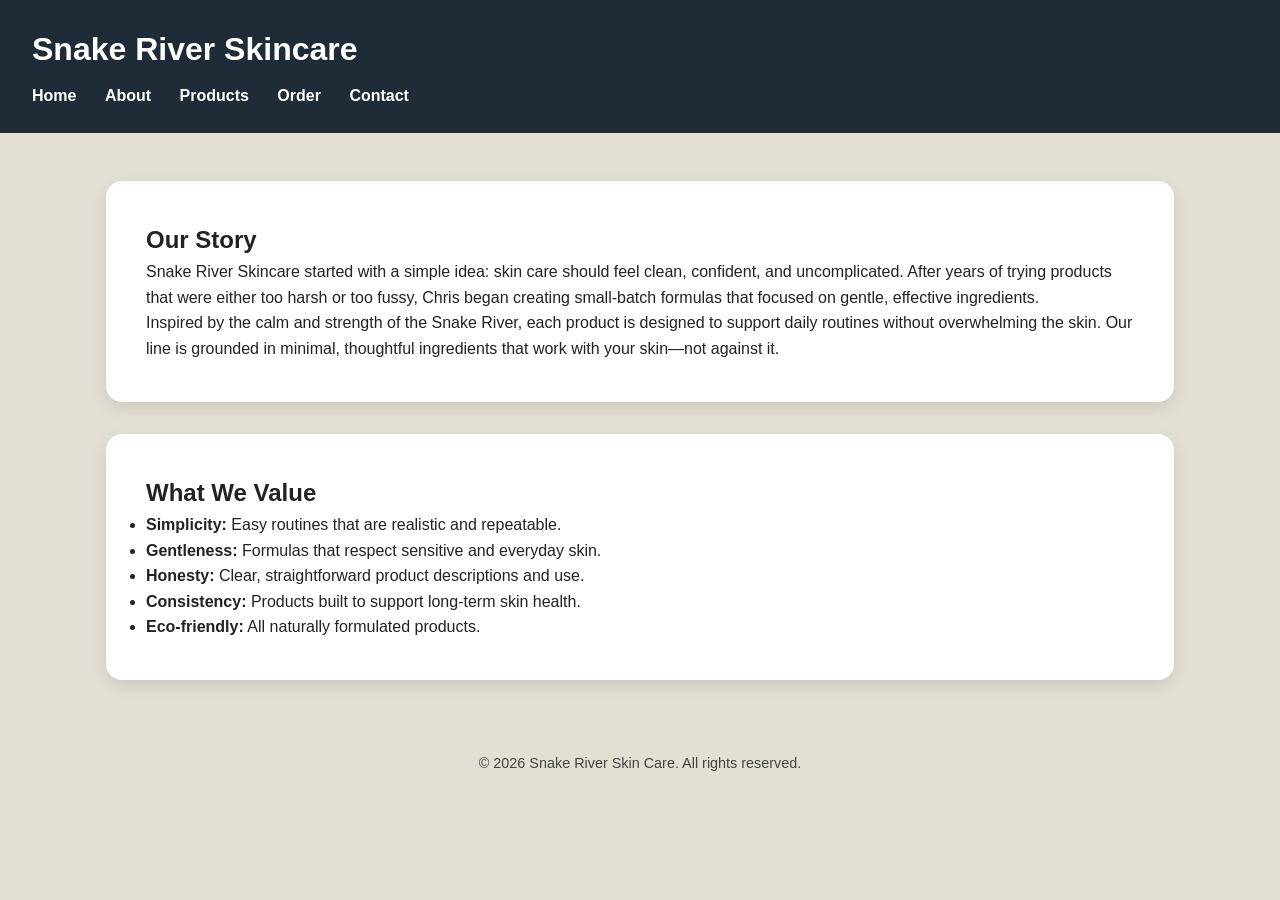
<file: about.html>
<!DOCTYPE html>
<html lang="en">
<head>
    <meta charset="UTF-8">
    <title>About – Snake River Skin Care</title>
    <link rel="stylesheet" href="stylesheet.css">
</head>
<body>
<header>
    <h1>Snake River Skincare</h1>
    <nav>
        <a href="index.html">Home</a>
        <a href="about.html">About</a>
        <a href="products.html">Products</a>
        <a href="order.html">Order</a>
        <a href="contact.html">Contact</a>
    </nav>
</header>

<main>
    <section class="hero-box">
        <h2>Our Story</h2>
        <p>
            Snake River Skincare started with a simple idea: skin care should feel
            clean, confident, and uncomplicated. After years of trying products that
            were either too harsh or too fussy, Chris began creating small-batch
            formulas that focused on gentle, effective ingredients.
        </p>
        <p>
            Inspired by the calm and strength of the Snake River, each product is
            designed to support daily routines without overwhelming the skin. Our
            line is grounded in minimal, thoughtful ingredients that work with your
            skin—not against it.
        </p>
    </section>

    <section class="hero-box" style="margin-top: 2rem;">
        <h2>What We Value</h2>
        <ul>
            <li><strong>Simplicity:</strong> Easy routines that are realistic and repeatable.</li>
            <li><strong>Gentleness:</strong> Formulas that respect sensitive and everyday skin.</li>
            <li><strong>Honesty:</strong> Clear, straightforward product descriptions and use.</li>
            <li><strong>Consistency:</strong> Products built to support long-term skin health.</li>
            <li><strong>Eco-friendly:</strong> All naturally formulated products.</li>
        </ul>
    </section>
</main>

<footer>
    <p>&copy; 2026 Snake River Skin Care. All rights reserved.</p>
</footer>
</body>
</html>
</file>
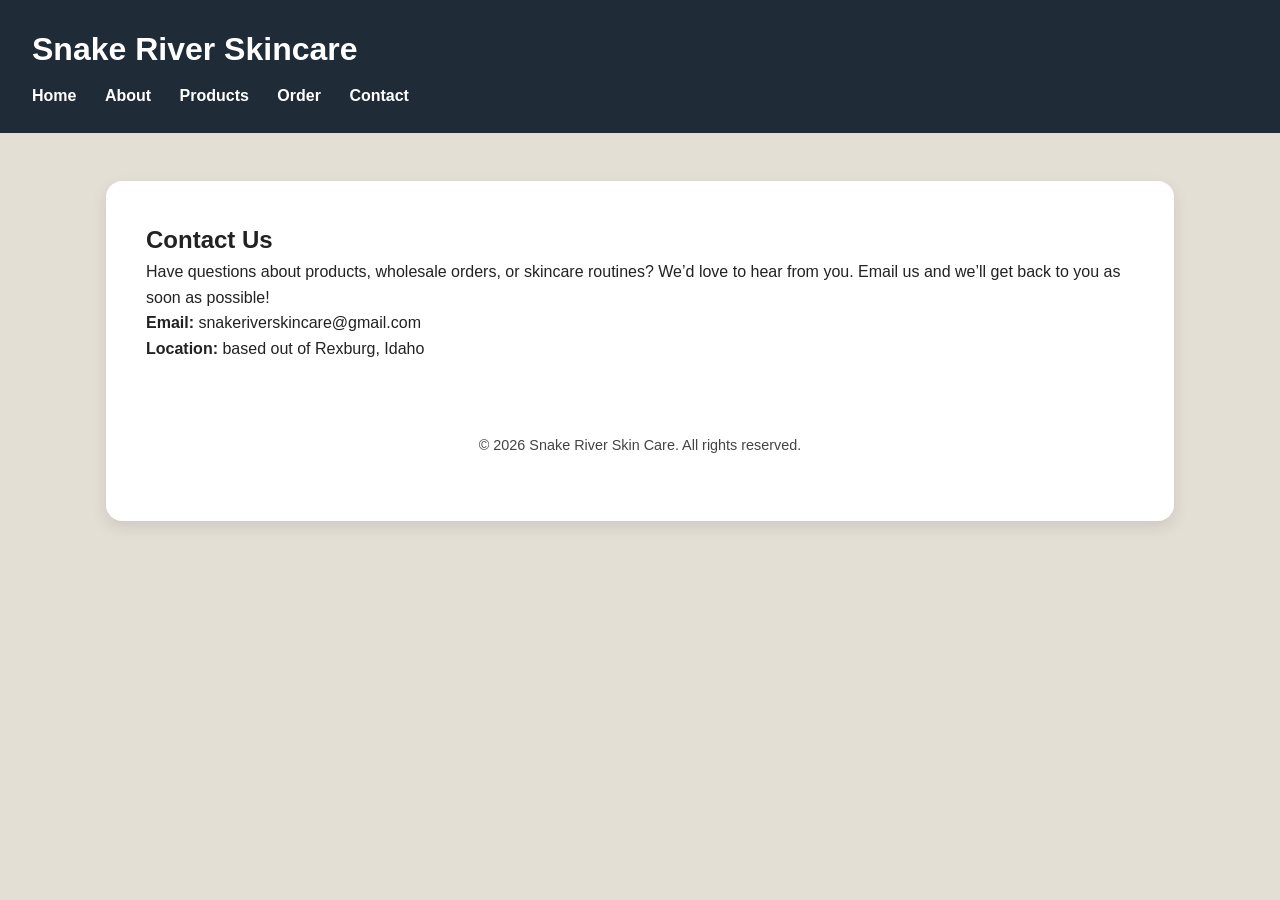
<file: contact.html>
<!DOCTYPE html>
<html lang="en">
<head>
    <meta charset="UTF-8">
    <title>Contact – Snake River Skin Care</title>
    <link rel="stylesheet" href="stylesheet.css">
</head>
<body>
<header>
    <h1>Snake River Skincare</h1>
    <nav>
        <a href="index.html">Home</a>
        <a href="about.html">About</a>
        <a href="products.html">Products</a>
        <a href="order.html">Order</a>
        <a href="contact.html">Contact</a>
    </nav>
</header>

<main>
    <section class="hero-box">
        <h2>Contact Us</h2>
        <p>
            Have questions about products, wholesale orders, or skincare routines?
            We’d love to hear from you. Email us and we’ll get back
            to you as soon as possible!
            
        </p>

        <p><strong>Email:</strong> snakeriverskincare@gmail.com</p>
        <p><strong>Location:</strong> based out of Rexburg, Idaho</p>

<footer>
    <p>&copy; 2026 Snake River Skin Care. All rights reserved.</p>
</footer>
</body>
</html>
</file>
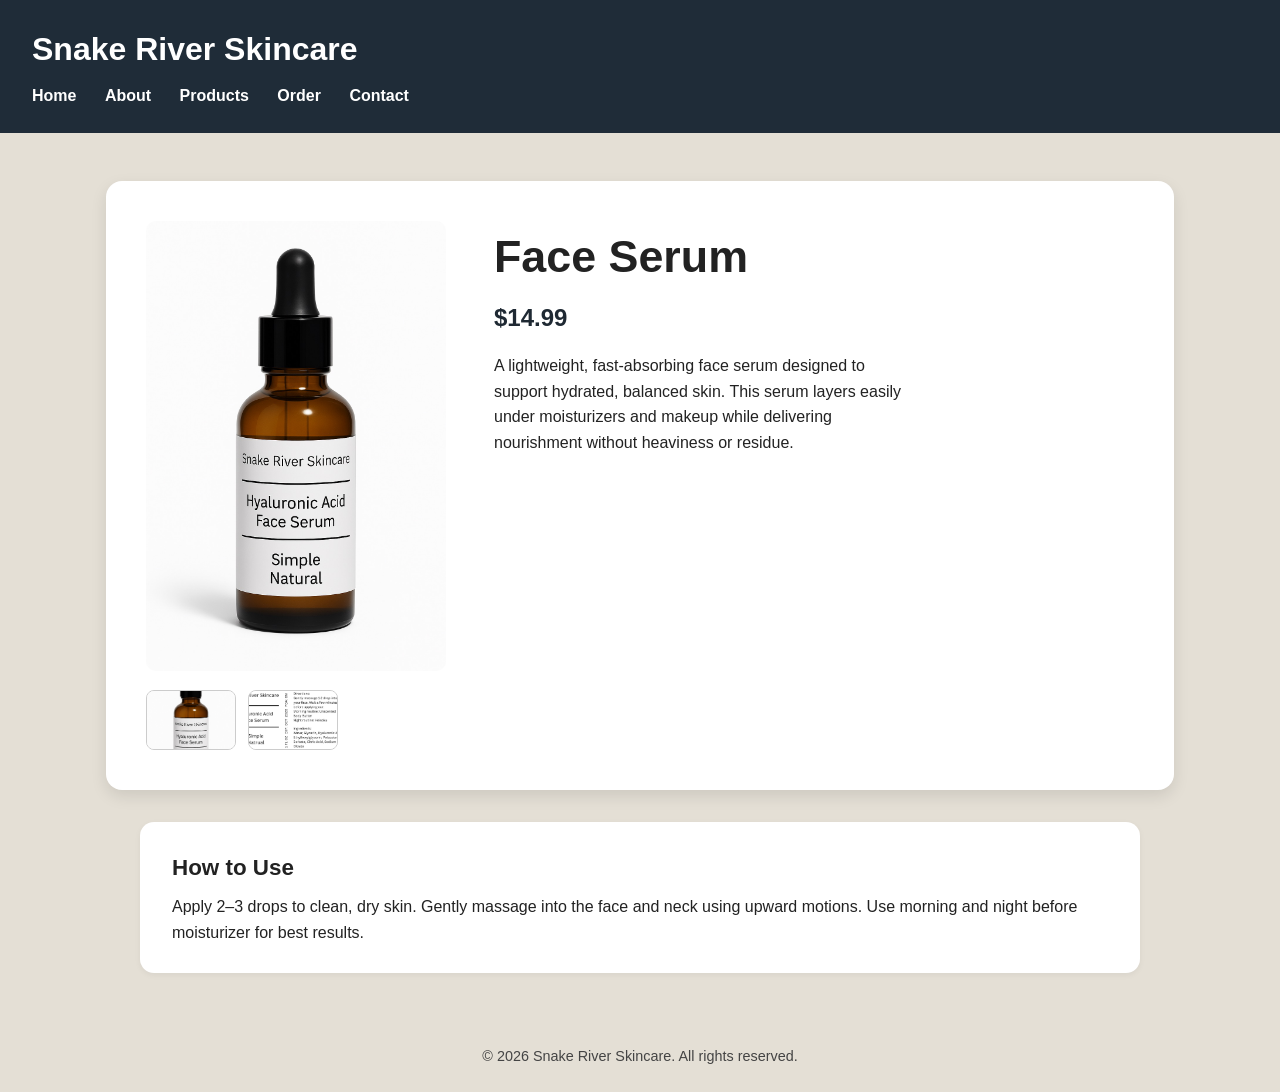
<file: face-serum.html>
<!DOCTYPE html>
<html lang="en">
<head>
    <meta charset="UTF-8">
    <title>Hyaluronic Acid Serum – Snake River Skincare</title>
    <link rel="stylesheet" href="stylesheet.css">
</head>

<body>
<header>
    <h1>Snake River Skincare</h1>
    <nav>
        <a href="index.html">Home</a>
        <a href="about.html">About</a>
        <a href="products.html">Products</a>
        <a href="order.html">Order</a>
        <a href="contact.html">Contact</a>
    </nav>
</header>

<main>

    <section class="hero-box">
        <div class="pro1hero">

            <div>
                
                <img src="ChatGPT Image Dec 13, 2025, 10_29_44 PM.jpeg"
                     alt="Face Serum bottle"
                     class="product-main-image"
                     id="mainProductImage">
                <div class="thumbnail-row">
                    <img src="ChatGPT Image Dec 13, 2025, 10_29_44 PM.jpeg"
                         alt="Face Serum bottle front"
                         onclick="changeImage(this.src)">

                    <img src="Screen Shot 2025-11-01 at 2.26.59 PM.jpeg"
                         alt="Face Serum dropper"
                         onclick="changeImage(this.src)">
                </div>
            </div>

            <div class="pro1title">
                <h2>Face Serum</h2>
                <p class="price">$14.99</p>

                <p class="pro1details">
                    A lightweight, fast-absorbing face serum designed to support
                    hydrated, balanced skin. This serum layers easily under
                    moisturizers and makeup while delivering nourishment without
                    heaviness or residue.
                </p>
            </div>

        </div>
    </section>
    <section class="how-to-use">
        <h3>How to Use</h3>
        <p>
            Apply 2–3 drops to clean, dry skin. Gently massage into the face and
            neck using upward motions. Use morning and night before moisturizer
            for best results.
        </p>
    </section>

</main>

<footer>
    <p>&copy; 2026 Snake River Skincare. All rights reserved.</p>
</footer>

<script>
function changeImage(src) {
    document.getElementById("mainProductImage").src = src;
}
</script>

</body>
</html>
</file>
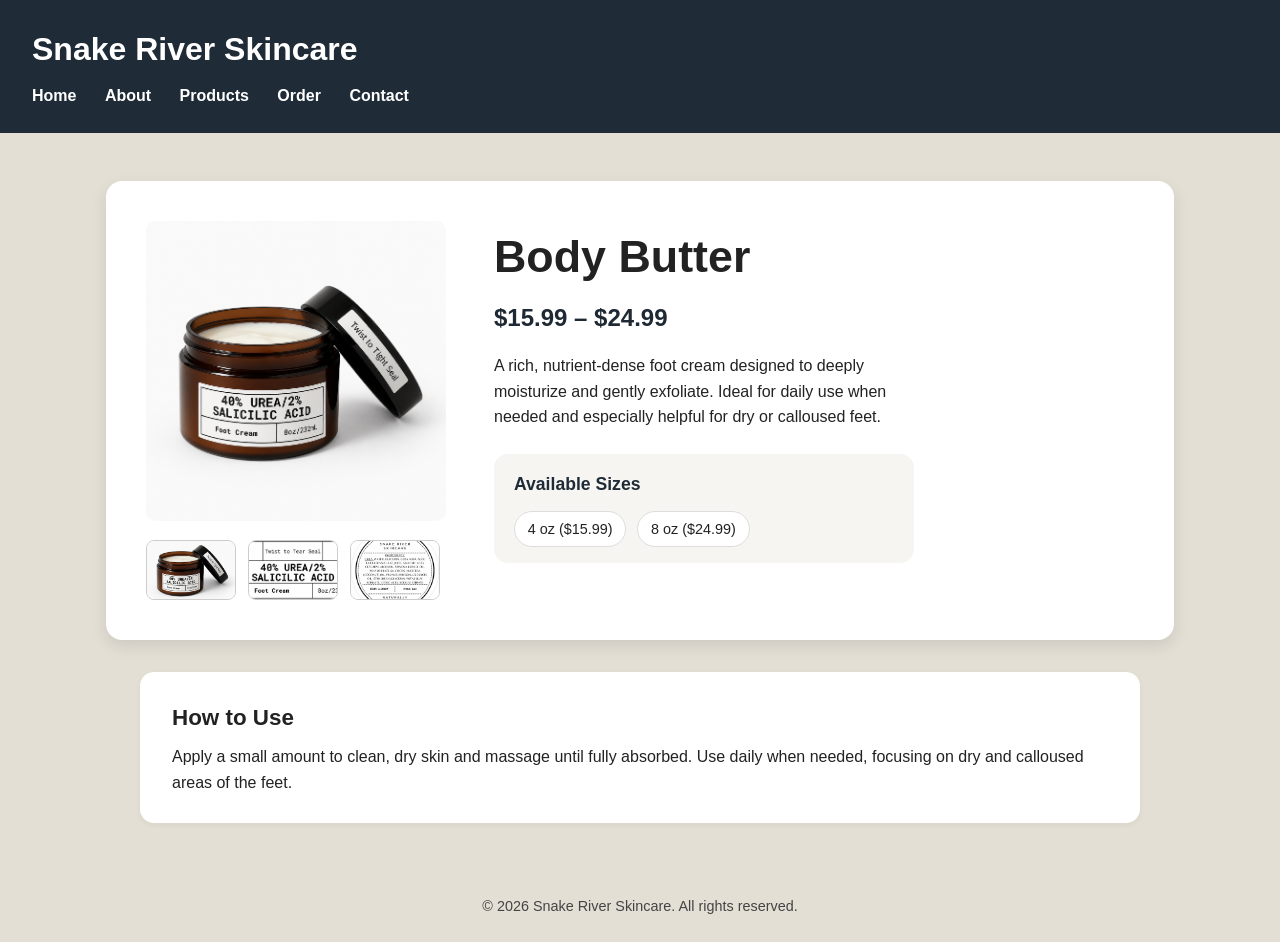
<file: Foot_Cream.html>
<!DOCTYPE html>
<html lang="en">
<head>
    <meta charset="UTF-8">
    <title>Body Butter – Snake River Skincare</title>
    <link rel="stylesheet" href="stylesheet.css">
</head>

<body>
<header>
    <h1>Snake River Skincare</h1>
    <nav>
        <a href="index.html">Home</a>
        <a href="about.html">About</a>
        <a href="products.html">Products</a>
        <a href="order.html">Order</a>
        <a href="contact.html">Contact</a>
    </nav>
</header>

<main>

    <section class="hero-box">
        <div class="pro1hero">

            <div>
                <img src="Foot_Cream_Product.png"
                     alt="Foot Cream jar"
                     class="product-main-image"
                     id="mainProductImage">

                <div class="thumbnail-row">
                    <img src="Foot_Cream_Product.png"
                         alt="Foot Cream front"
                         onclick="changeImage(this.src)">

                    <img src="Foot_Cream_Label.png"
                         alt="Foot Cream Label"
                         onclick="changeImage(this.src)">

                    <img src="Foot_Cream_Ingredients.png"
                         alt="Foot Cream Ingredients"
                         onclick="changeImage(this.src)">
                </div>
            </div>

            <!-- RIGHT: PRODUCT INFO -->
            <div class="pro1title">
                <h2>Body Butter</h2>
                <p class="price">$15.99 – $24.99</p>

                <p class="pro1details">
                    A rich, nutrient-dense foot cream designed to deeply
                    moisturize and gently exfoliate. Ideal for daily use when needed
                    and especially helpful for dry or calloused feet.
                </p>

                <div class="product-options">

                    <div class="option-box">
                        <h4>Available Sizes</h4>
                        <span>4 oz ($15.99)</span>
                        <span>8 oz ($24.99)</span>
                    </div>

                </div>
            </div>

        </div>
    </section>

    <section class="how-to-use">
        <h3>How to Use</h3>
        <p>
            Apply a small amount to clean, dry skin and massage until fully absorbed.
            Use daily when needed, focusing on dry and calloused areas of the feet. 
    </section>

</main>

<footer>
    <p>&copy; 2026 Snake River Skincare. All rights reserved.</p>
</footer>

<script>
function changeImage(src) {
    document.getElementById("mainProductImage").src = src;
}
</script>

</body>
</html>
</file>
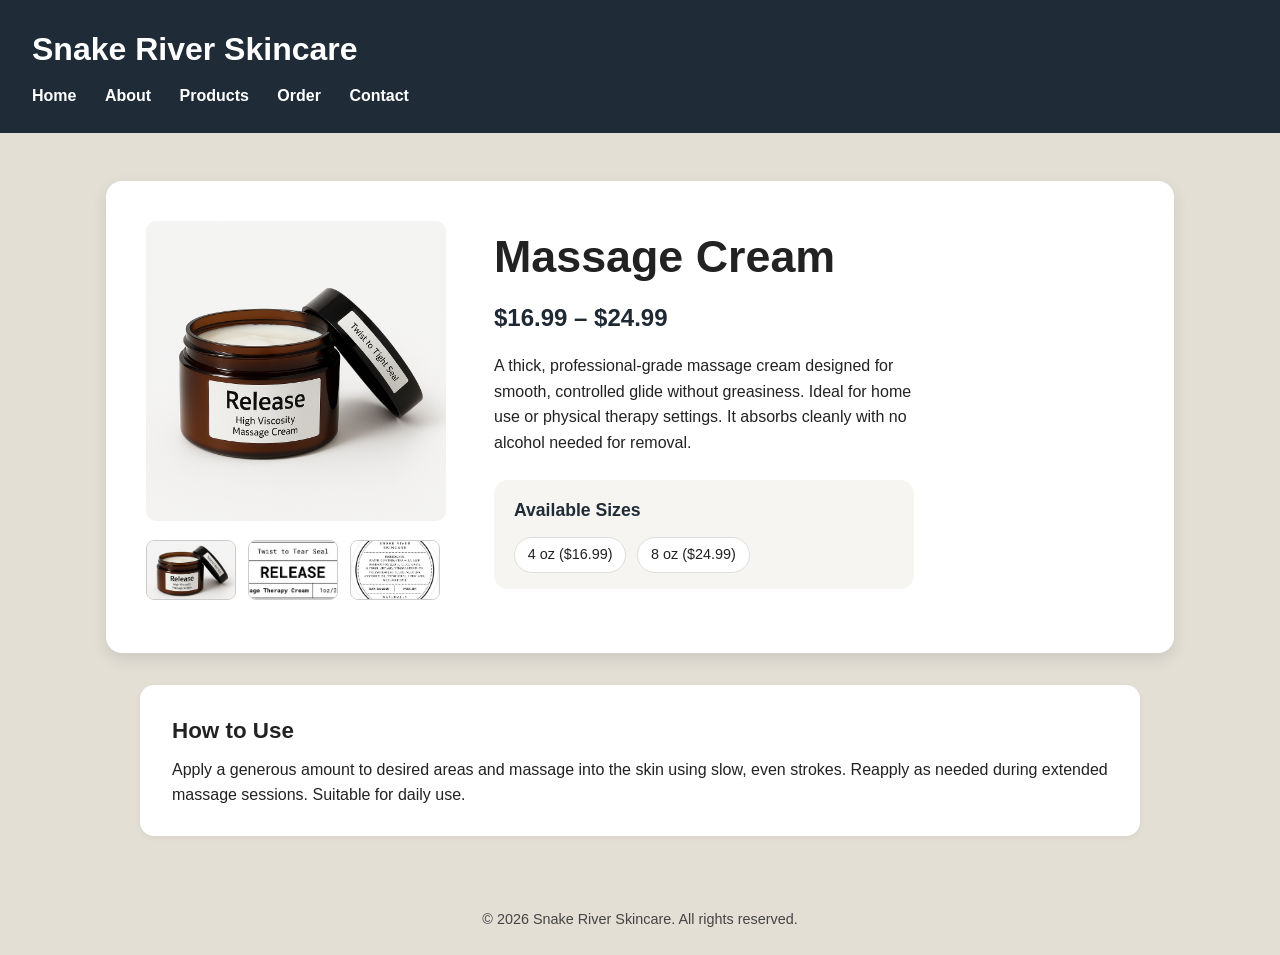
<file: massage-cream.html>
<!DOCTYPE html>
<html lang="en">
<head>
    <meta charset="UTF-8">
    <title>Massage Cream – Snake River Skincare</title>
    <link rel="stylesheet" href="stylesheet.css">
</head>

<body>
<header>
    <h1>Snake River Skincare</h1>
    <nav>
       <a href="index.html">Home</a>
        <a href="about.html">About</a>
        <a href="products.html">Products</a>
        <a href="order.html">Order</a>
        <a href="contact.html">Contact</a>
    </nav>
</header>

<main>

    <section class="hero-box">
        <div class="pro1hero">

            <div>
                <img src="Release main image.png"
                     alt="Massage Cream jar"
                     class="product-main-image"
                     id="mainProductImage">

                <div class="thumbnail-row">
                    <img src="Release main image.png"
                         alt="Massage Cream front"
                         onclick="changeImage(this.src)">

                    <img src="Screen Shot 2025-05-15 at 8.01.17 PM.png"
                         alt="Massage Cream side view"
                         onclick="changeImage(this.src)">

                    <img src="Screen Shot 2025-05-15 at 8.28.32 PM.png"
                         alt="Massage Cream texture"
                         onclick="changeImage(this.src)">
                </div>
            </div>

            <div class="pro1title">
                <h2>Massage Cream</h2>
                <p class="price">$16.99 – $24.99</p>

                <p class="pro1details">
                    A thick, professional-grade massage cream designed for smooth,
                    controlled glide without greasiness. Ideal for home use or
                    physical therapy settings. It absorbs cleanly with no alcohol
                    needed for removal.
                </p>

                <div class="product-options">
                    <div class="option-box">
                        <h4>Available Sizes</h4>
                        <span>4 oz ($16.99)</span>
                        <span>8 oz ($24.99)</span>
                    </div>
                </div>
            </div>

        </div>
    </section>

    <!-- HOW TO USE -->
    <section class="how-to-use">
        <h3>How to Use</h3>
        <p>
            Apply a generous amount to desired areas and massage into the skin
            using slow, even strokes. Reapply as needed during extended massage
            sessions. Suitable for daily use.
        </p>
    </section>

</main>

<footer>
    <p>&copy; 2026 Snake River Skincare. All rights reserved.</p>
</footer>

<script>
function changeImage(src) {
    document.getElementById("mainProductImage").src = src;
}
</script>

</body>
</html>
</file>
<file: stylesheet.css>
* {
    margin: 0;
    padding: 0;
    box-sizing: border-box;
}

body {
    font-family: Arial, Helvetica, sans-serif;
    background-color: #e4dfd5;
    color: #222;
    line-height: 1.6;
}

main {
    max-width: 1100px;
    margin: 3rem auto;
    padding: 0 1rem;
}

header {
    background-color: #1f2c38;
    color: white;
    padding: 1.5rem 2rem;
}

header h1 {
    margin-bottom: 0.5rem;
}

nav a {
    color: white;
    text-decoration: none;
    margin-right: 1.5rem;
    font-weight: bold;
}

nav a:hover {
    text-decoration: underline;
}

.hero-wrapper {
    display: flex;
    align-items: center;
    justify-content: center;
    gap: 3rem;
    margin-bottom: 3rem;
}

.hero-logo-left-container {
    display: flex;
    align-items: center;
    justify-content: center;
}

.hero-logo-left {
    width: 220px;
    height: auto;
}

.hero-box {
    background-color: white;
    padding: 2.5rem;
    border-radius: 16px;
    box-shadow: 0 6px 16px rgba(0,0,0,0.1);
}

.hero {
    display: flex;
    align-items: center;
    gap: 2rem;
}

.bio {
    max-width: 420px;
}

.bio p {
    margin-bottom: 1rem;
}

.profile-pic-right {
    width: 180px;
    height: 230px;
    object-fit: cover;
    border-radius: 50% / 60%;
    border: 4px solid #adb9a1;
}


.products {
    background-color: white;
    padding: 2rem;
    border-radius: 12px;
    box-shadow: 0 4px 12px rgba(0,0,0,0.08);
}

.product {
    display: flex;
    gap: 1.5rem;
    margin-bottom: 2rem;
    align-items: center;
}

.product img {
    width: 120px;
    border-radius: 8px;
}

.product-link {
    text-decoration: none;
    color: inherit;
    display: block;
}

.product-link:hover .product {
    transform: scale(1.02);
    transition: transform 0.2s ease;
}


.pro1hero {
    display: flex;
    gap: 3rem;
    align-items: flex-start;
}


.product-main-image {
    width: 300px;
    border-radius: 10px;
    object-fit: cover;
}


.thumbnail-row {
    display: flex;
    gap: 0.75rem;
    margin-top: 0.75rem;
}

.thumbnail-row img {
    width: 90px;
    height: 60px;
    object-fit: cover;
    border-radius: 8px;
    border: 1px solid #ccc;
    cursor: pointer;
}


.pro1title {
    max-width: 420px;
}

.pro1title h2 {
    font-size: 2.8rem;
    margin-bottom: 0.4rem;
    font-weight: bold;
}

.price {
    font-size: 1.5rem;
    font-weight: bold;
    color: #1f2933;
    margin-bottom: 1rem;
}

.pro1details {
    margin-bottom: 1.5rem;
    font-size: 1rem;
    line-height: 1.6;
}


.product-options {
    margin: 1.5rem 0;
}

.option-box {
    background-color: #f7f5f1;
    padding: 1rem 1.25rem;
    border-radius: 14px;
    margin-bottom: 1rem;
}

.option-box h4 {
    margin-bottom: 0.5rem;
    font-size: 1.1rem;
    color: #1f2c38;
}

.option-box span {
    display: inline-block;
    background-color: white;
    padding: 0.35rem 0.8rem;
    margin: 0.3rem 0.4rem 0 0;
    border-radius: 999px;
    font-size: 0.9rem;
    border: 1px solid #ddd;
}

.mix-note {
    font-size: 0.95rem;
    color: #555;
    font-style: italic;
    margin-top: 0.5rem;
}


.how-to-use {
    max-width: 1000px;
    margin: 2rem auto;
    background-color: white;
    padding: 1.75rem 2rem;
    border-radius: 14px;
    box-shadow: 0 2px 6px rgba(0,0,0,0.05);
}

.how-to-use h3 {
    font-size: 1.4rem;
    margin-bottom: 0.5rem;
}

.how-to-use p {
    font-size: 1rem;
    line-height: 1.6;
}

footer {
    text-align: center;
    padding: 1.5rem;
    margin-top: 3rem;
    font-size: 0.9rem;
    color: #444;
}
.order-button {
    display: inline-block;
    margin-top: 1.5rem;
    padding: 0.75rem 1.75rem;
    background-color: #1f2c38;
    color: white;
    text-decoration: none;
    border-radius: 999px;
    font-weight: bold;
}

.order-button:hover {
    opacity: 0.9;
}
.order-container {
    max-width: 1100px;
    margin: 2rem auto;
}

.order-card {
    background-color: white;
    padding: 2rem;
    border-radius: 14px;
    box-shadow: 0 4px 12px rgba(0,0,0,0.08);
}

.order-title {
    font-size: 2rem;
    margin-bottom: 1.5rem;
    color: #1f2c38;
}

/* Table */
.order-table {
    width: 100%;
    border-collapse: collapse;
}

.order-table thead {
    background-color: #f7f5f1;
}

.order-table th {
    padding: 0.9rem;
    font-size: 0.85rem;
    text-transform: uppercase;
    letter-spacing: 0.05em;
    color: #555;
}

.order-table td {
    padding: 0.9rem;
    border-bottom: 1px solid #eee;
}

/* Inputs */
.order-table select,
.order-table input[type="number"] {
    width: 100%;
    padding: 0.4rem 0.5rem;
    border-radius: 8px;
    border: 1px solid #ddd;
    background-color: #fafafa;
    font-size: 0.9rem;
}

.order-table select:focus,
.order-table input:focus {
    outline: none;
    border-color: #adb9a1;
    background-color: white;
}

/* Subtotals */
.subtotal {
    font-weight: bold;
    color: #1f2933;
}

/* Total */
.order-total {
    text-align: right;
    margin-top: 1.5rem;
    font-size: 1.4rem;
    font-weight: bold;
}

/* Venmo section */
.venmo-section {
    margin-top: 2.5rem;
    background-color: #f7f5f1;
    padding: 1.5rem;
    border-radius: 14px;
}

/* Title */
.venmo-section h3 {
    margin-bottom: 1rem;
    color: #1f2c38;
    text-align: center;
}

/* FLEX CONTAINER */
.venmo-content {
    display: flex;
    align-items: center;
    justify-content: center;
    gap: 2rem;
}

/* QR CODE */
.venmo-content img {
    width: 180px;
    height: auto;
    flex-shrink: 0;
    border-radius: 10px;
}

/* TEXT BLOCK */
.venmo-text {
    text-align: left;
    max-width: 300px;
}

/* Paragraph styling */
.venmo-text p {
    font-size: 0.95rem;
    color: #555;
    margin-bottom: 0.4rem;
}

/* Mobile responsiveness */
@media (max-width: 768px) {
    .venmo-content {
        flex-direction: column;
        text-align: center;
    }

    .venmo-text {
        text-align: center;
    }
}
.shipping-line {
    text-align: right;
    margin-top: 0.5rem;
    font-size: 1rem;
    color: #444;
}
</file>
